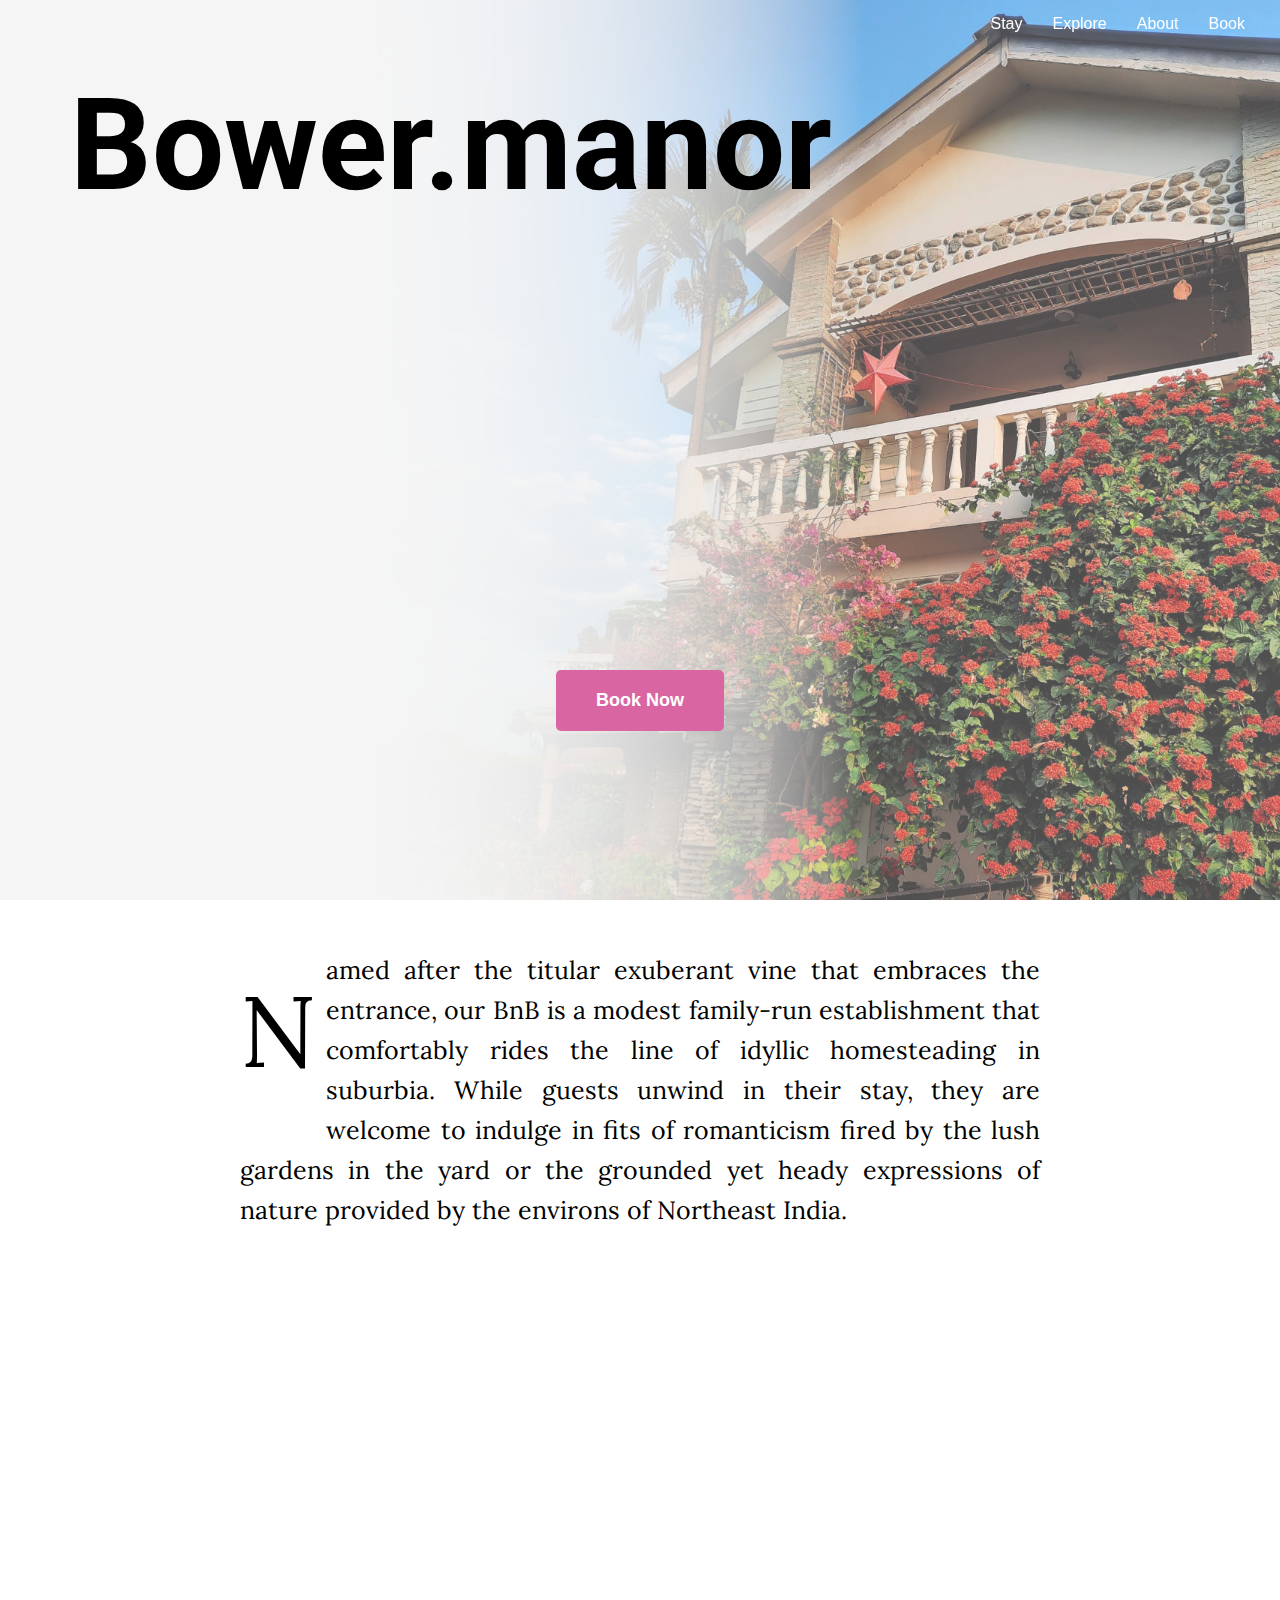
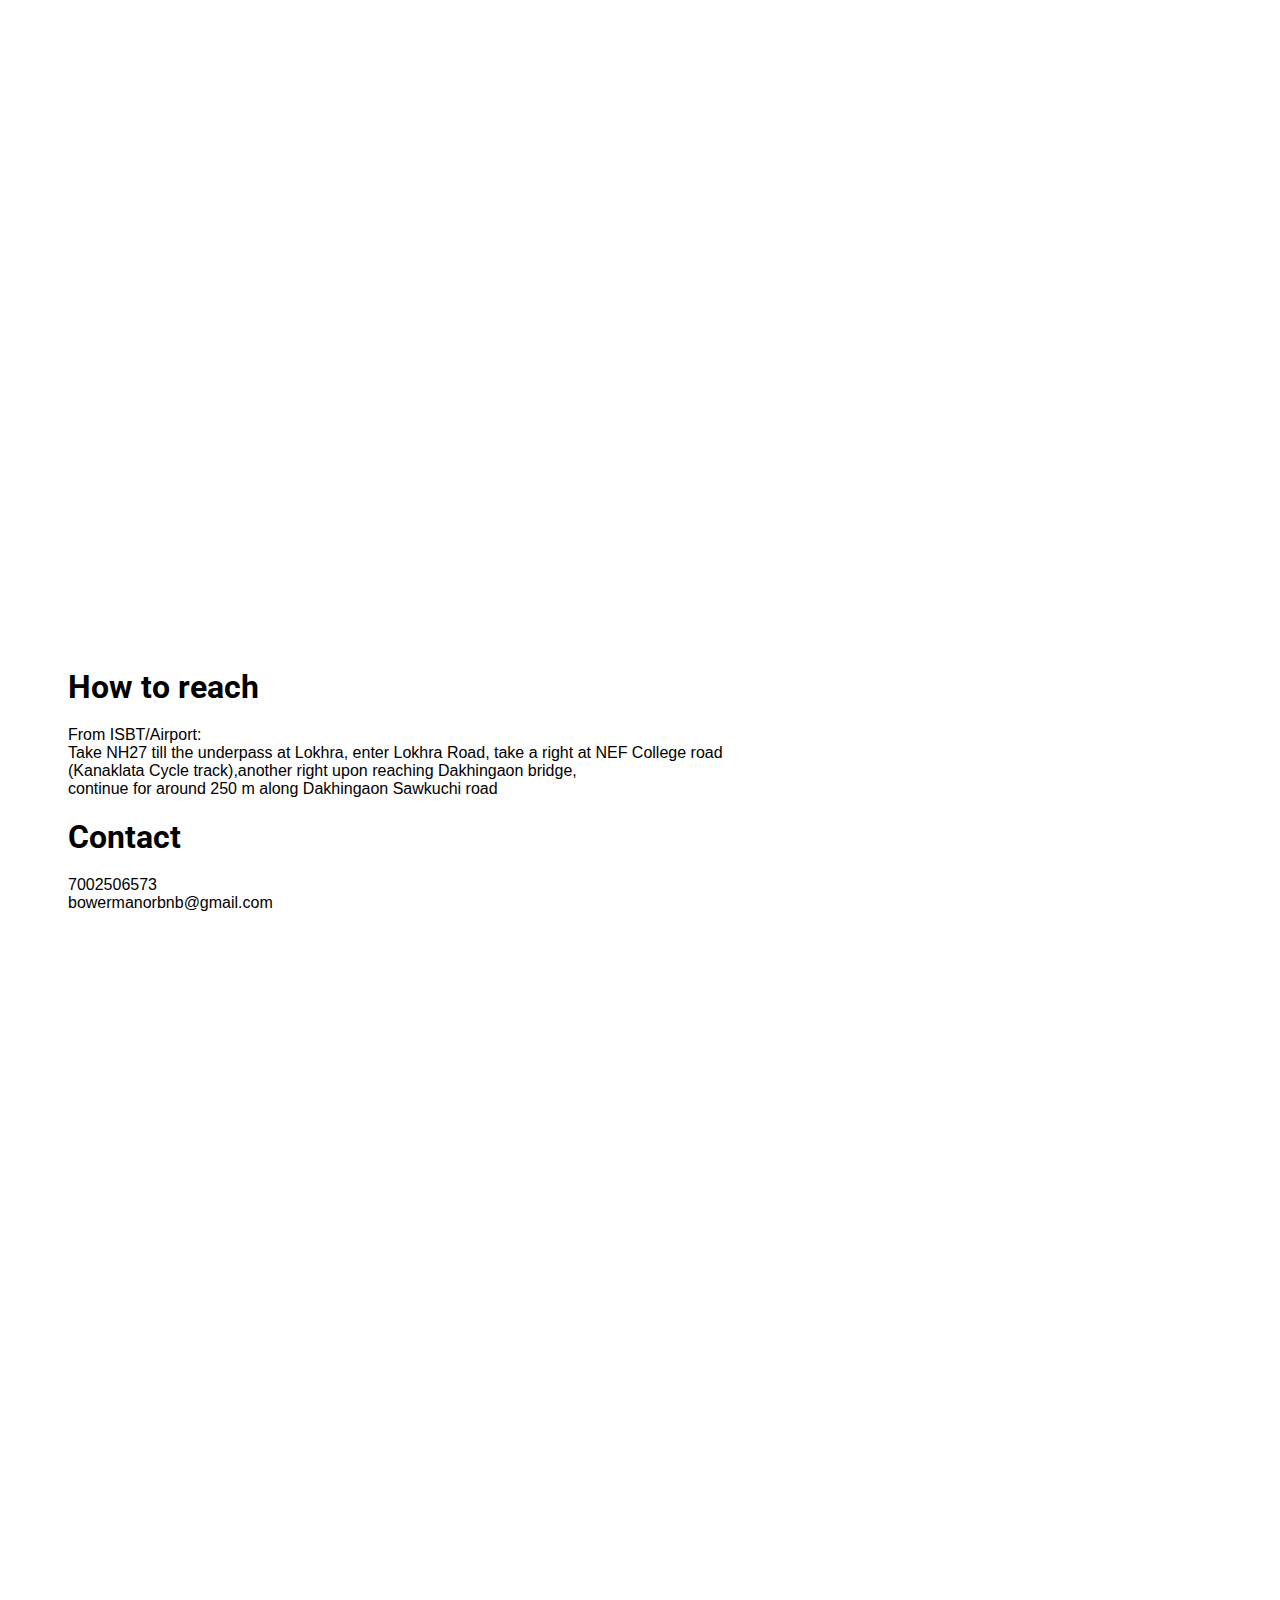
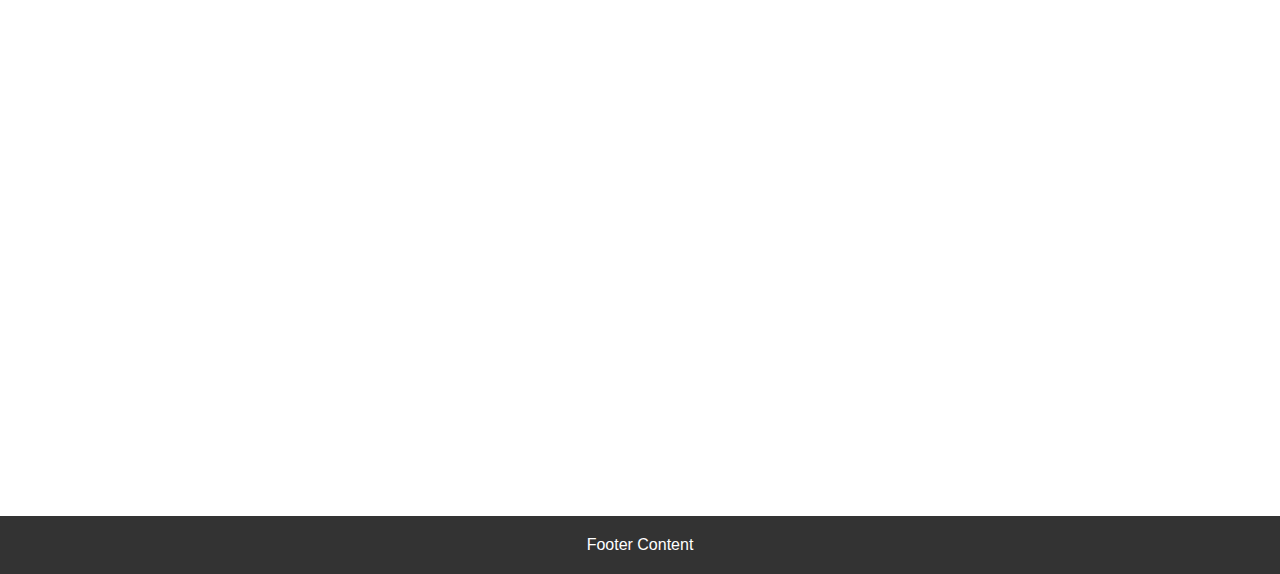
<file: index.html>
<!DOCTYPE html>
<html lang="en">
<head>
    <meta charset="UTF-8">
    <meta name="viewport" content="width=device-width, initial-scale=1.0">
<title>bower.manor</title>
<link rel="stylesheet" href="mystyle.css">
<link rel="stylesheet" href="https://fonts.googleapis.com/css2?family=Roboto:wght@400;700&display=swap">
<link href="https://fonts.googleapis.com/css2?family=Lora:ital,wght@0,400..700;1,400..700&display=swap" rel="stylesheet">

</head>
<body>
<header class="navbar" id="navbar">
        <nav>
            <ul>
                <li><a href="#home">Stay</a></li>
                <li><a href="#services">Explore</a></li>
                <li><a href="#about">About</a></li>
                <li><a href="#contact">Book</a></li>
            </ul>
        </nav>
		
    </header>
	

<section class="parallax bg1">
        <div class="content2">
            <!--<h1>Section 1</h1>-->
			<div class="fade-element">
			<h1>Bower.manor</h1>
			
			
		</div>
    <a href="#" class="large-button">Book Now</a>
			<script src="script.js"></script>
        </div>
    </section>
    <section class="content-section">
        <!--<h2>Content between parallax sections</h2>
        <p>Scroll down to see more parallax sections.</p>-->
		<div class="drop-cap">
        Named after the titular exuberant vine that embraces the entrance, our BnB is a 
		modest family-run establishment that comfortably rides the line of idyllic homesteading in suburbia.
		While guests unwind in their stay, they are welcome to indulge in fits of romanticism
		fired by the lush gardens in the yard or the grounded yet heady expressions of nature provided by the
		environs of Northeast India.
		
    </div>
		
		
    </section>
    <section class="parallax bg2">
        <div class="content">
            <h1>Section 2</h1>
        </div>
    </section>
    <section class="content-section">
        <div class="container">
		
        <div class="left-div">
		<div class="subhead">
		How to reach
		</div>
            <p>From ISBT/Airport:</p>
			<p>Take NH27 till the underpass at Lokhra, enter Lokhra Road, take a right at NEF College road</p>
			<p>(Kanaklata Cycle track),another right upon reaching Dakhingaon bridge, </p>
			<p>continue for around 250 m along Dakhingaon Sawkuchi road</p>
			<div class="subhead">
		Contact
		</div>
			<p>7002506573</p>
			<p>bowermanorbnb@gmail.com</p>
        </div>
		
        <div class="right-div">
            <div class="map-container">
            <!-- Google Map Embed Code -->
            <iframe src="https://www.google.com/maps/embed?pb=!1m18!1m12!1m3!1d964.3442258713045!2d91.76050546960235!3d26.12557080265612!2m3!1f0!2f0!3f0!3m2!1i1024!2i768!4f13.1!3m3!1m2!1s0x375a5900067c04c3%3A0xac0d8256828f2605!2sBrahmananda%20Patiri%20Home!5e1!3m2!1sen!2sin!4v1725453973913!5m2!1sen!2sin" width="400" height="300" style="border:0;" allowfullscreen="" loading="lazy" referrerpolicy="no-referrer-when-downgrade"></iframe>
        </div>
    </div>
    </section>
    <section class="parallax bg3">
        <div class="content">
            <h1>Section 3</h1>
        </div>
    </section>
    <footer>
        <p>Footer Content</p>
    </footer>
	<script src="transbar.js"></script>
</body>
</html>
</file>
<file: mystyle.css>
/* General Reset */
* {
    margin: 0;
    padding: 0;
    box-sizing: border-box;
}

/* Full-height sections */
html, body {
    height: 100%;
    font-family: Arial, sans-serif;
}
h1 {
	font-family: 'Roboto', sans-serif;
    font-size: 8rem; /* Adjust size as needed */
    font-weight: 700; /* Use bold weight */
    margin: 20px;
	
	
}/* for navbar*/
header.navbar {
    
    position: fixed; /* Sticky positioning */
    top: 0; /* Aligns to the top of the viewport */
	left:0;
	width: 100%;
    background-color: #ff000000; /* Dark background */
    color: #fff; /* White text */
    z-index: 1000; /* Ensure it stays above other content */
	transition: background-color 2s;
}
header.navbar.scrolled {
    background-color: #226822; /* New background color after scroll */
}
nav {
    display: flex;
    justify-content: flex-end; /* Align items to the right */
    padding: 0 20px; /* Optional padding */
}

header.navbar nav ul {
    list-style: none; /* Remove default list styling */
    padding: 0;
    margin: 0;
    display: flex; /* Display items in a row */
    justify-content: center; /* Center items */
}

header.navbar nav ul li {
    margin: 0 15px; /* Spacing between items */
}

header.navbar nav ul li a {
    color: #fff; /* White text */
    text-decoration: none; /* Remove underline */
    font-size: 16px; /* Font size */
    padding: 15px 0; /* Vertical padding */
    display: inline-block; /* Allow padding to work */
}

main {
    padding-top: 60px; /* Ensure content doesn't hide behind the navbar */
} 
/*--for navbar*/


.subhead{
	font-family: 'Roboto', sans-serif;
    font-size: 2rem; /* Adjust size as needed */
    font-weight: 700; /* Use bold weight */
    margin-bottom: 20px;
	margin-top: 20px;
	position: relative;
	text-align : left;
}
.container {
    display: flex;
    justify-content: space-between; /* Distributes space between the divs */
    padding: 8px;
    /*background-color: #f0f0f0; /* Light background for visibility */
}

/* Style for left div */
.left-div {
    text-align:left;
    color: black;
    padding: 10px;
    border-radius: 5px;
}

/* Style for right div */
.right-div {
    text-align: left;
    color: black;
    padding: 10px;
    border-radius: 5px;
}
/*for map container*/
.map-container {
            width: 100%;
            height: 500px; /* Adjust height as needed */
            overflow: hidden;
        }

/* Parallax Container */
.parallax {
    position: relative;
    width: 100%;
    height: 100vh; /* Full height of viewport */
    background-attachment: fixed; /* Keeps background fixed during scroll */
    background-position: center;
    background-repeat: no-repeat;
    background-size: cover;
    color: white;
    display: flex;
    align-items: center;
    justify-content: center;
}

.parallax .content {
    text-align: center;
    z-index: 2;
}
.parallax .content2 {
	text-align: left;
    z-index: 2;
}

/* Content Sections */
.content-section {
    padding: 50px;
    text-align: center;
}
.fade-element {
    
    color: black;
    position: fixed; /* Fixes the position relative to the viewport */
    left: 0; /* Aligns the div to the left edge of the viewport */
	top: 0;
    padding: 50px;
   
    z-index: 1;
    transition: opacity 0.5s ease;
}

/* Parallax Background Images */
.bg1 {
    background-image: url('img/hero11.jpg');
}

.bg2 {
    background-image: url('img/hero2.jpg');
}

.bg3 {
    background-image: url('img/hero3.jpg');
}
/* CSS for a large button */
.large-button {
	
	
  display: inline-block;
  margin-top: 500px;
  /*margin-left: 80px;*/
  padding: 20px 40px; /* Increase padding for a larger button */
  font-size: 18px; /* Larger font size for better readability */
  font-weight: bold; /* Make text bold */
  text-align: center; /* Center text within the button */
  color: #fff; /* White text color */
  background-color: #d966a3; /* Button background color (blue) */
  border: none; /* Remove default border */
  border-radius: 5px; /* Rounded corners */
  cursor: pointer; /* Change cursor to pointer on hover */
  text-decoration: none; /* Remove underline from text links */
  transition: background-color 0.3s ease, transform 0.2s ease; /* Smooth transitions */
}

.large-button:hover {
  background-color: #8e436a; /* Darker blue on hover */
}

.large-button:active {
  transform: scale(0.98); /* Slightly shrink button on click */
}
.drop-cap {
	font-family: 'Lora', serif;
	margin-top: 80px;
	width: 80%; /* Adjust the width as needed */
            max-width: 800px; /* Optional: Set a maximum width */
            margin: 0 auto; /* Equal margins on left and right to center the block */
            font-size: 25px; /* Font size for the paragraph text */
            line-height: 1.6; /* Line height for better readability */
            text-align: justify; /* Align text to justify */
        }

        .drop-cap::first-letter {
			
            font-size: 4em; /* Make the first letter larger */
            float: left; /* Float the first letter to the left */
            margin-right: 0.1em; /* Space between the first letter and the rest of the text */
            margin-bottom: 0.1em; /* Space between the first letter and the bottom of the paragraph */
        }
/* Footer */
footer {
    text-align: center;
    padding: 20px;
    background-color: #333;
    color: white;
}
</file>
